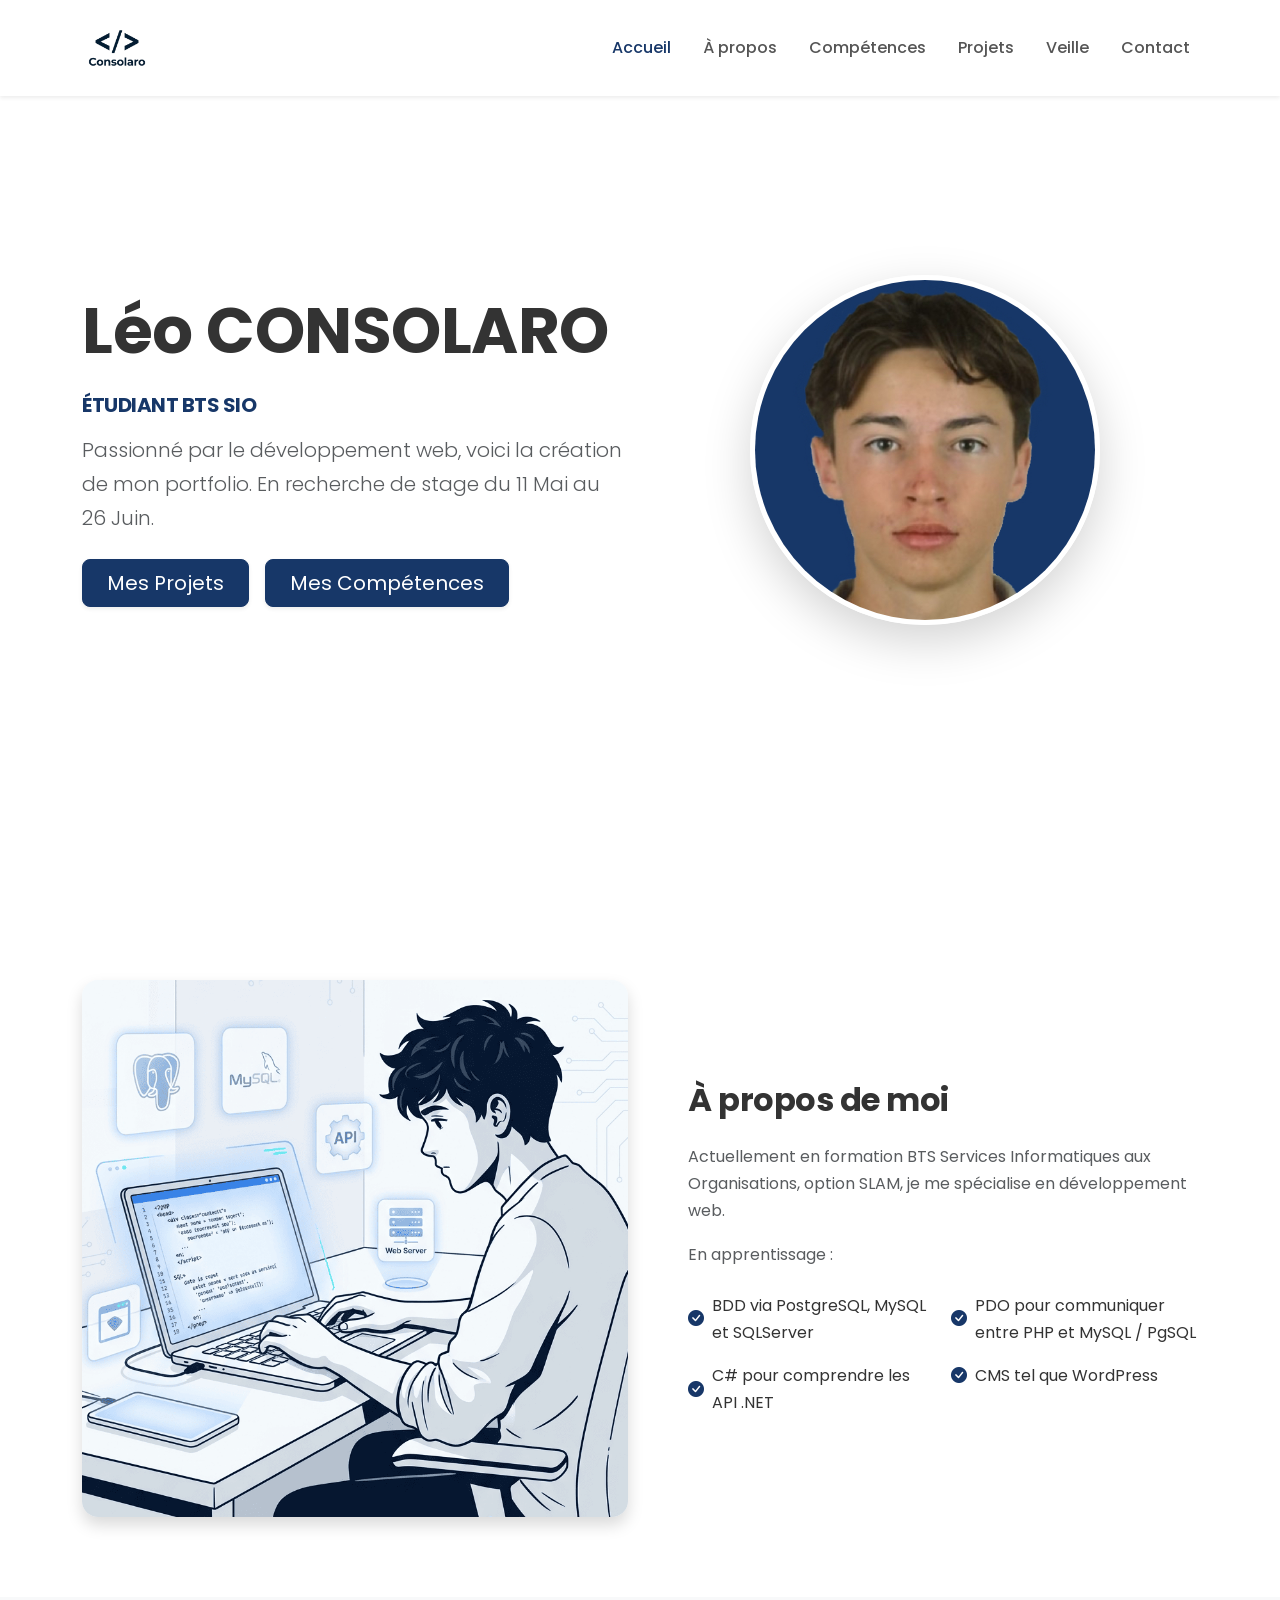
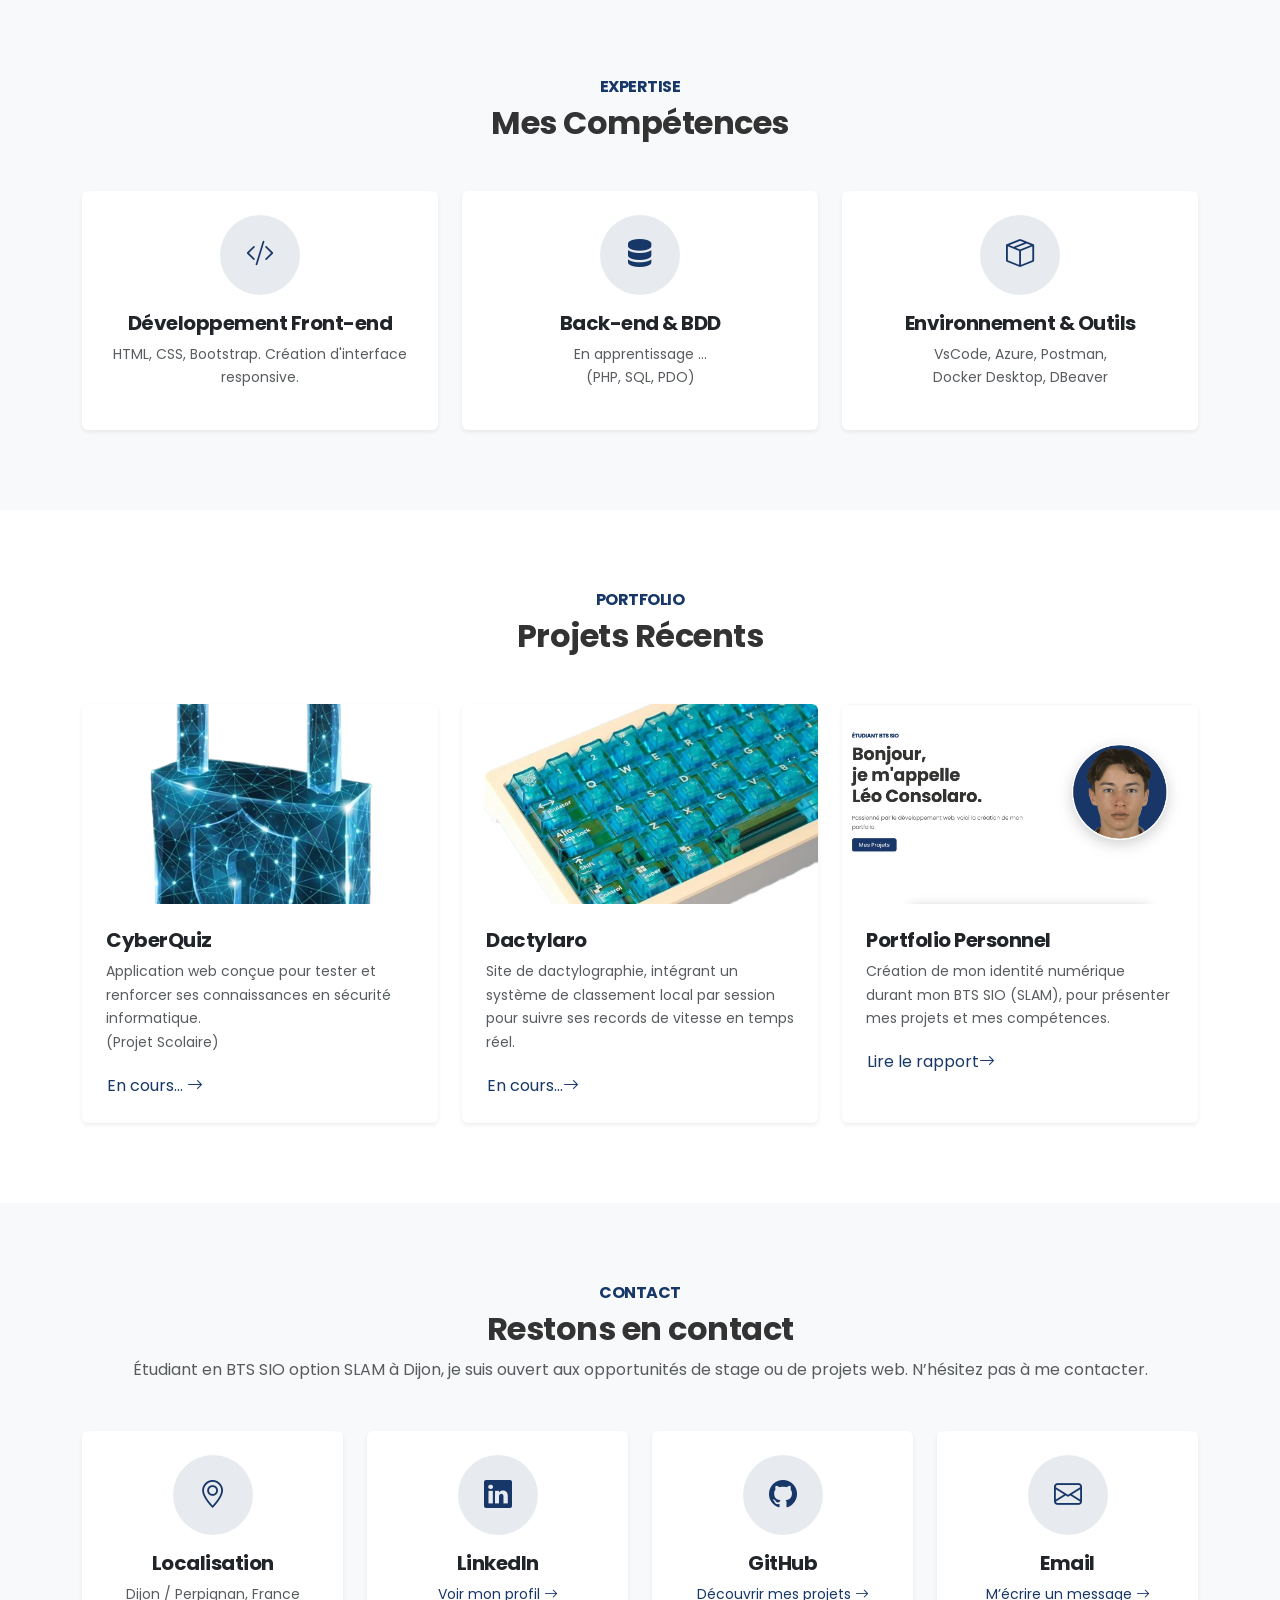
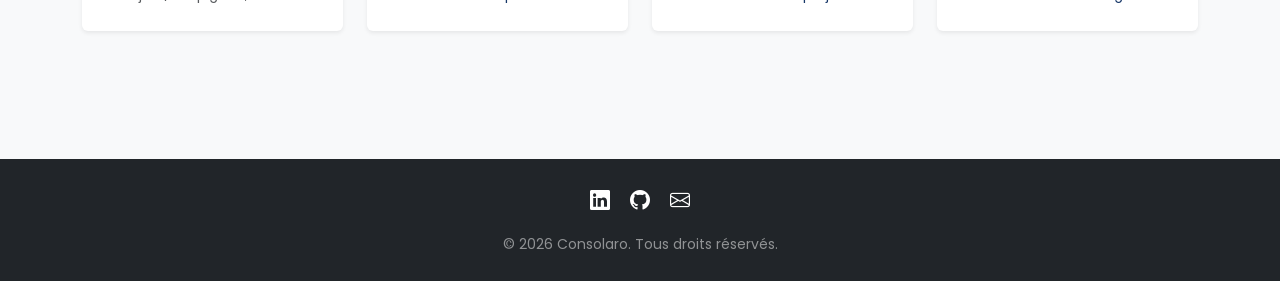
<file: index.html>
<!DOCTYPE html>
<html lang="fr">

<head>
    <meta charset="UTF-8">
    <meta name="viewport" content="width=device-width, initial-scale=1.0">
    <meta name="description"
        content="Portfolio web de Léo Consolaro, étudiant BTS SIO SLAM à Dijon, présentant ses compétences en développement front‑end, back‑end, et cybersécurité à travers des projets web lors de son apprentissage.">
    <meta name="robots" content="index, follow">
    <meta name="google-site-verification" content="atQ6K7RKg30ZGMltz-yJf18lIz9Z-2QzzyhZ0rAN-hM" />
    <script async src="https://www.googletagmanager.com/gtag/js?id=G-QVY378MSEG"></script>
    <script id="Cookiebot" src="https://consent.cookiebot.com/uc.js" data-cbid="5f0c870a-97e9-4e17-91b0-d91deaef93dd" data-blockingmode="auto" type="text/javascript"></script>
    <script>
        window.dataLayer = window.dataLayer || [];
        function gtag() { dataLayer.push(arguments); }
        gtag('js', new Date());

        gtag('config', 'G-QVY378MSEG');
    </script>
    <!-- Schema.org JSON-LD pour Person par IA-->
    <script type="application/ld+json">
  {
    "@context": "https://schema.org",
    "@type": "Person",
    "name": "Léo Consolaro",
    "jobTitle": "Étudiant BTS SIO SLAM",
    "url": "https://leoconsolaro.github.io/"
  }
  </script>

    <title>Portfolio BTS SIO - Léo Consolaro</title>
    <!-- Favicon -->
    <link rel="icon" type="image/webp" sizes="32x32" href="assets/Portfoliofavicon.webp">
    <!-- Bootstrap 5 CSS -->
    <link href="https://cdn.jsdelivr.net/npm/bootstrap@5.3.0/dist/css/bootstrap.min.css" rel="stylesheet">
    <!-- Icônes Bootstrap -->
    <link rel="stylesheet" href="https://cdn.jsdelivr.net/npm/bootstrap-icons@1.10.0/font/bootstrap-icons.css">
    <!-- Google Fonts -->
    <link href="https://fonts.googleapis.com/css2?family=Poppins:wght@300;400;600;700&display=swap" rel="stylesheet">
    <!-- CSS-->
    <link rel="stylesheet" href="style.css">
</head>

<body data-bs-spy="scroll" data-bs-target="#navbar-example" data-bs-offset="80">
    <header>
        <!-- Navigation -->
        <nav id="navbar-example" class="navbar navbar-expand-lg fixed-top navbar-light bg-white shadow-sm">
            <div class="container">
                <a href="#accueil">
                    <img class="navbar-brand fw-bold" src="assets/logo.webp"
                        alt="Logo d'un étudiant BTS SIO Option SLAM" id="logonavbar">
                </a>
                <button class="navbar-toggler" type="button" data-bs-toggle="collapse" data-bs-target="#navbarNav"
                    aria-controls="navbarNav" aria-expanded="false" aria-label="Toggle navigation">
                    <span class="navbar-toggler-icon"></span>
                </button>
                <div class="collapse navbar-collapse justify-content-end" id="navbarNav">
                    <ul class="navbar-nav">
                        <li class="nav-item"><a class="nav-link active" href="#accueil">Accueil</a></li>
                        <li class="nav-item"><a class="nav-link" href="#a-propos">À propos</a></li>
                        <li class="nav-item"><a class="nav-link" href="#competences">Compétences</a></li>
                        <li class="nav-item"><a class="nav-link" href="#projets">Projets</a></li>
                        <li class="nav-item"><a class="nav-link" href="veille.html">Veille</a></li>
                        <li class="nav-item"><a class="nav-link" href="#contact">Contact</a></li>
                    </ul>
                </div>
            </div>
        </nav>
    </header>
    <main>
        <!-- Section Accueil (Hero) -->
        <section id="accueil" class="d-flex align-items-center min-vh-100 bg-light-gradient">
            <div class="container">
                <div class="row align-items-center">
                    <div class="col-lg-6 order-2 order-lg-1 hero-text">

                        <h1 class="display-3 fw-bold mb-4">Léo CONSOLARO</h1>
                        <h5 class="text-uppercase text-primary fw-bold mb-3">Étudiant BTS SIO</h5>
                        <p class="lead text-muted mb-4">Passionné par le développement web, voici la création de mon
                            portfolio. En recherche de stage du 11 Mai au 26 Juin.</p>
                        <div class="d-flex gap-3">
                            <a href="#projets" class="btn btn-primary btn-lg px-4 shadow-sm">Mes Projets</a>
                            <a href="#competences" class="btn btn-primary btn-lg px-4 shadow-sm">Mes Compétences</a>
                        </div>

                    </div>
                    <div class="col-lg-6 order-1 order-lg-2 text-center mb-5 mb-lg-0">
                        <div class="photo-wrapper mx-auto">
                            <img src="assets/Photo1.webp" alt="Photo d'étudiant en BTS SIO Option SLAM"
                                class="img-fluid rounded-circle shadow-lg profile-img">
                        </div>
                    </div>
                </div>
            </div>
        </section>

        <!-- Section À propos -->
        <section id="a-propos" class="py-6">
            <div class="container">
                <div class="row align-items-center">
                    <div class="col-lg-6 mb-4 mb-lg-0">
                        <img src="assets/Photo2.webp" alt="Image d'étudiant en BTS SIO pendant qu'il code."
                            class="img-fluid rounded-4 shadow">
                    </div>
                    <div class="col-lg-6 ps-lg-5">
                        <h2 class="fw-bold mb-4">À propos de moi</h2>
                        <p class="text-muted">Actuellement en formation BTS Services Informatiques aux Organisations,
                            option SLAM, je me spécialise en développement web.</p>
                        <p class="text-muted mb-4">En apprentissage :</p>

                        <div class="row g-3">
                            <div class="col-sm-6">
                                <div class="d-flex align-items-center">
                                    <i class="bi bi-check-circle-fill text-primary me-2"></i>
                                    <span>BDD via PostgreSQL, MySQL et SQLServer</span>
                                </div>
                            </div>
                            <div class="col-sm-6">
                                <div class="d-flex align-items-center">
                                    <i class="bi bi-check-circle-fill text-primary me-2"></i>
                                    <span>PDO pour communiquer entre PHP et MySQL / PgSQL</span>
                                </div>
                            </div>
                            <div class="col-sm-6">
                                <div class="d-flex align-items-center">
                                    <i class="bi bi-check-circle-fill text-primary me-2"></i>
                                    <span>C# pour comprendre les API .NET</span>
                                </div>
                            </div>
                            <div class="col-sm-6">
                                <div class="d-flex align-items-center">
                                    <i class="bi bi-check-circle-fill text-primary me-2"></i>
                                    <span>CMS tel que WordPress</span>
                                </div>
                            </div>
                        </div>
                    </div>
                </div>
        </section>

        <!-- Section Compétences -->
        <section id="competences" class="py-6 bg-light">
            <div class="container">
                <div class="text-center mb-5">
                    <h6 class="text-primary text-uppercase fw-bold">Expertise</h6>
                    <h2 class="fw-bold">Mes Compétences</h2>
                </div>
                <div class="row g-4">
                    <!-- Carte Compétence 1 -->
                    <div class="col-md-4">
                        <div class="card h-100 border-0 shadow-sm p-4 text-center hover-card">
                            <div
                                class="icon-box mx-auto bg-primary-subtle text-primary rounded-circle mb-3 d-flex align-items-center justify-content-center">
                                <i class="bi bi-code-slash fs-3"></i>
                            </div>
                            <h5 class="fw-bold">Développement Front-end</h5>
                            <p class="text-muted small">HTML, CSS, Bootstrap. Création d'interface responsive.</p>
                        </div>
                    </div>
                    <!-- Carte Compétence 2 -->
                    <div class="col-md-4">
                        <div class="card h-100 border-0 shadow-sm p-4 text-center hover-card">
                            <div
                                class="icon-box mx-auto bg-primary-subtle text-primary rounded-circle mb-3 d-flex align-items-center justify-content-center">
                                <i class="bi bi-server fs-3"></i>
                            </div>
                            <h5 class="fw-bold">Back-end & BDD</h5>
                            <p class="text-muted small">En apprentissage ...<br>(PHP, SQL, PDO)</p>
                        </div>
                    </div>
                    <!-- Carte Compétence 3 -->
                    <div class="col-md-4">
                        <div class="card h-100 border-0 shadow-sm p-4 text-center hover-card">
                            <div
                                class="icon-box mx-auto bg-primary-subtle text-primary rounded-circle mb-3 d-flex align-items-center justify-content-center">
                                <i class="bi bi-box-seam fs-3"></i>
                            </div>
                            <h5 class="fw-bold">Environnement & Outils</h5>
                            <p class="text-muted small">VsCode, Azure, Postman,<br>Docker Desktop, DBeaver</p>
                        </div>
                    </div>
                </div>
            </div>
        </section>

        <!-- Section Projets -->
        <section id="projets" class="py-6">
            <div class="container">
                <div class="text-center mb-5">
                    <h6 class="text-primary text-uppercase fw-bold">Portfolio</h6>
                    <h2 class="fw-bold">Projets Récents</h2>
                </div>
                <div class="row g-4">
                    <!-- Projet 3 -->
                    <div class="col-lg-4 col-md-6">
                        <div class="card border-0 shadow-sm h-100 project-card">
                            <img src="assets/PhotoProjet3.webp" class="card-img-top"
                                alt="Image d'attente Projet BTS SIO" style="height: 200px; object-fit: cover;">
                            <div class="card-body p-4">
                                <h5 class="card-title fw-bold">CyberQuiz</h5>
                                <p class="card-text text-muted small">Application web conçue pour tester et renforcer
                                    ses connaissances en sécurité informatique.<br>(Projet Scolaire)</p>
                                <a class="btn btn-link text-primary text-decoration-none p-0">En cours... <i
                                        class="bi bi-arrow-right"></i></a>
                            </div>
                        </div>
                    </div>
                    <!-- Projet 2 -->
                    <div class="col-lg-4 col-md-6">
                        <div class="card border-0 shadow-sm h-100 project-card">
                            <img src="assets/PhotoProjet2.webp" class="card-img-top" alt="Faille Critique WordPress"
                                style="height: 200px; object-fit: cover;">
                            <div class="card-body p-4">
                                <h5 class="card-title fw-bold">Dactylaro</h5>
                                <p class="card-text text-muted small"> Site de dactylographie, intégrant un système de
                                    classement local par session pour suivre ses
                                    records de vitesse en temps réel.</p>
                                <a class="btn btn-link text-primary text-decoration-none p-0">En cours...<i
                                        class="bi bi-arrow-right"></i></a>
                            </div>
                        </div>
                    </div>
                    <!-- Projet 1 -->
                    <div class="col-lg-4 col-md-6">
                        <div class="card border-0 shadow-sm h-100 project-card">
                            <img src="assets/PhotoProjet1.webp" class="card-img-top" alt="Portfolio BTS SIO"
                                style="height: 200px; object-fit: cover;">
                            <div class="card-body p-4">
                                <h5 class="card-title fw-bold">Portfolio Personnel</h5>
                                <p class="card-text text-muted small">Création de mon identité numérique durant mon
                                    BTS
                                    SIO (SLAM), pour présenter mes projets et mes compétences.</p>
                                <a href="projet1.html" class="btn btn-link text-primary text-decoration-none p-0">Lire
                                    le
                                    rapport<i class="bi bi-arrow-right"></i></a>
                            </div>
                        </div>
                    </div>
                </div>
            </div>
        </section>
    </main>
    <!-- Section Contact -->
    <section id="contact" class="py-6 bg-light">
        <div class="container">
            <div class="text-center mb-5">
                <h6 class="text-primary text-uppercase fw-bold">Contact</h6>
                <h2 class="fw-bold">Restons en contact</h2>
                <p class="text-muted">
                    Étudiant en BTS SIO option SLAM à Dijon, je suis ouvert aux opportunités de stage ou de projets web.
                    N’hésitez pas à me contacter.
                </p>
            </div>

            <div class="row g-4 mb-5">
                <!-- Localisation -->
                <div class="col-md-6 col-lg-3">
                    <div class="card border-0 shadow-sm p-4 h-100 text-center">
                        <div
                            class="icon-box mx-auto bg-primary-subtle text-primary rounded-circle mb-3 d-flex align-items-center justify-content-center">
                            <i class="bi bi-geo-alt fs-3"></i>
                        </div>
                        <h5 class="fw-bold mb-2">Localisation</h5>
                        <p class="text-muted small mb-0">
                            Dijon / Perpignan, France
                        </p>
                    </div>
                </div>

                <!-- LinkedIn -->
                <div class="col-md-6 col-lg-3">
                    <a href="https://www.linkedin.com/in/l%C3%A9o-consolaro/" target="_blank"
                        class="text-decoration-none text-dark">
                        <div class="card border-0 shadow-sm p-4 h-100 text-center hover-card">
                            <div
                                class="icon-box mx-auto bg-primary-subtle text-primary rounded-circle mb-3 d-flex align-items-center justify-content-center">
                                <i class="bi bi-linkedin fs-3"></i>
                            </div>
                            <h5 class="fw-bold mb-2">LinkedIn</h5>
                            <span class="small text-primary">Voir mon profil <i class="bi bi-arrow-right"></i></span>
                        </div>
                    </a>
                </div>

                <!-- GitHub -->
                <div class="col-md-6 col-lg-3">
                    <a href="https://github.com/LeoConsolaro" target="_blank" class="text-decoration-none text-dark">
                        <div class="card border-0 shadow-sm p-4 h-100 text-center hover-card">
                            <div
                                class="icon-box mx-auto bg-primary-subtle text-primary rounded-circle mb-3 d-flex align-items-center justify-content-center">
                                <i class="bi bi-github fs-3"></i>
                            </div>
                            <h5 class="fw-bold mb-2">GitHub</h5>
                            <span class="small text-primary">Découvrir mes projets <i
                                    class="bi bi-arrow-right"></i></span>
                        </div>
                    </a>
                </div>

                <!-- Email -->
                <div class="col-md-6 col-lg-3">
                    <a href="mailto:leoconso21@gmail.com" class="text-decoration-none text-dark">
                        <div class="card border-0 shadow-sm p-4 h-100 text-center hover-card">
                            <div
                                class="icon-box mx-auto bg-primary-subtle text-primary rounded-circle mb-3 d-flex align-items-center justify-content-center">
                                <i class="bi bi-envelope fs-3"></i>
                            </div>
                            <h5 class="fw-bold mb-2">Email</h5>
                            <span class="small text-primary">M’écrire un message <i
                                    class="bi bi-arrow-right"></i></span>
                        </div>
                    </a>
                </div>
            </div>
        </div>



    </section>

    <!-- Footer -->
    <footer class="bg-dark text-white py-4 mt-auto">
        <div class="container text-center">
            <div class="mb-3 social-links">
                <a href="https://www.linkedin.com/in/l%C3%A9o-consolaro/" class="text-white text-decoration-none mx-2"
                    target="_blank"><i class="bi bi-linkedin fs-5"></i></a>
                <a href="https://github.com/LeoConsolaro" class="text-white text-decoration-none mx-2"
                    target="_blank"><i class="bi bi-github fs-5"></i></a>
                <a href="mailto:leoconso21@gmail.com" class="text-white text-decoration-none mx-2"><i
                        class="bi bi-envelope fs-5"></i></a>
            </div>
            <p class="small mb-0 opacity-50">&copy; 2026 Consolaro. Tous droits réservés.</p>
        </div>
    </footer>

    <!-- Bootstrap -->
    <script src="https://cdn.jsdelivr.net/npm/bootstrap@5.3.0/dist/js/bootstrap.bundle.min.js"></script>
    <!-- JavaScript -->
    <script src="script.js"></script>
</body>

</html>
</file>
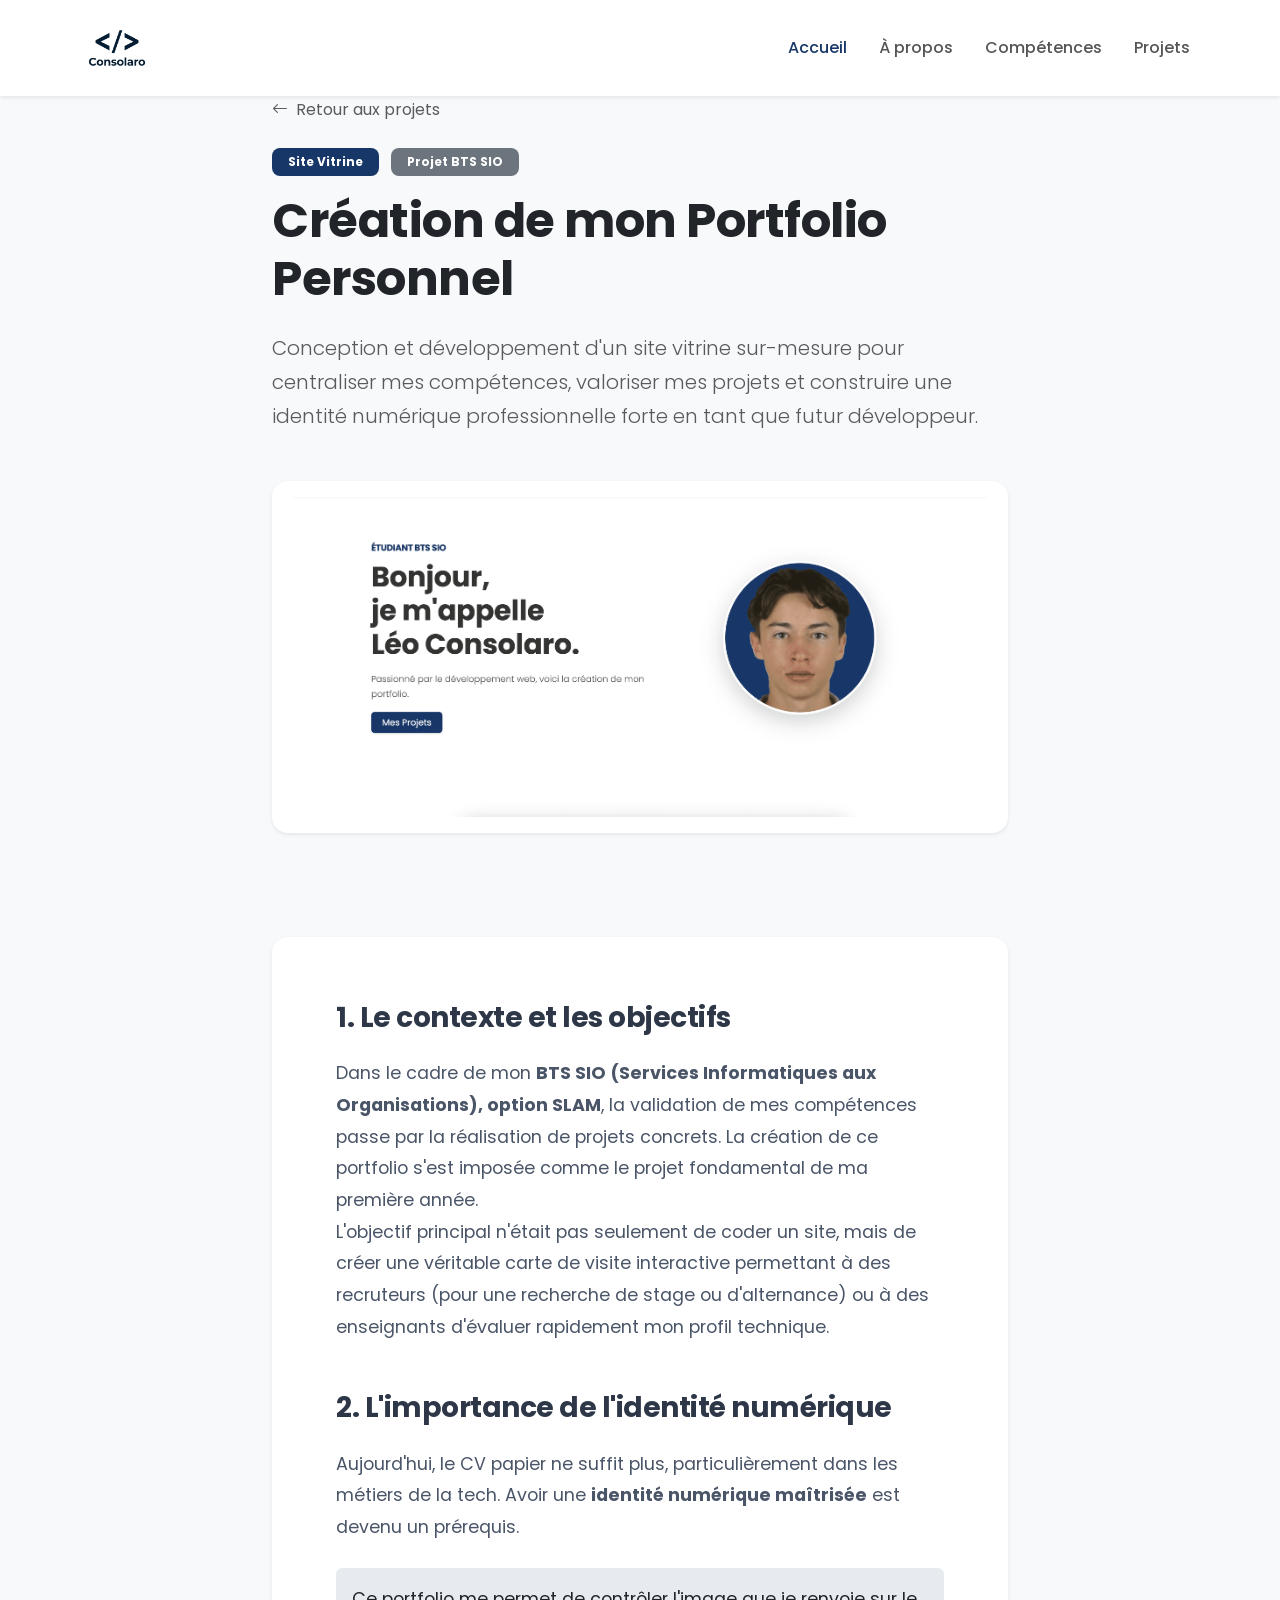
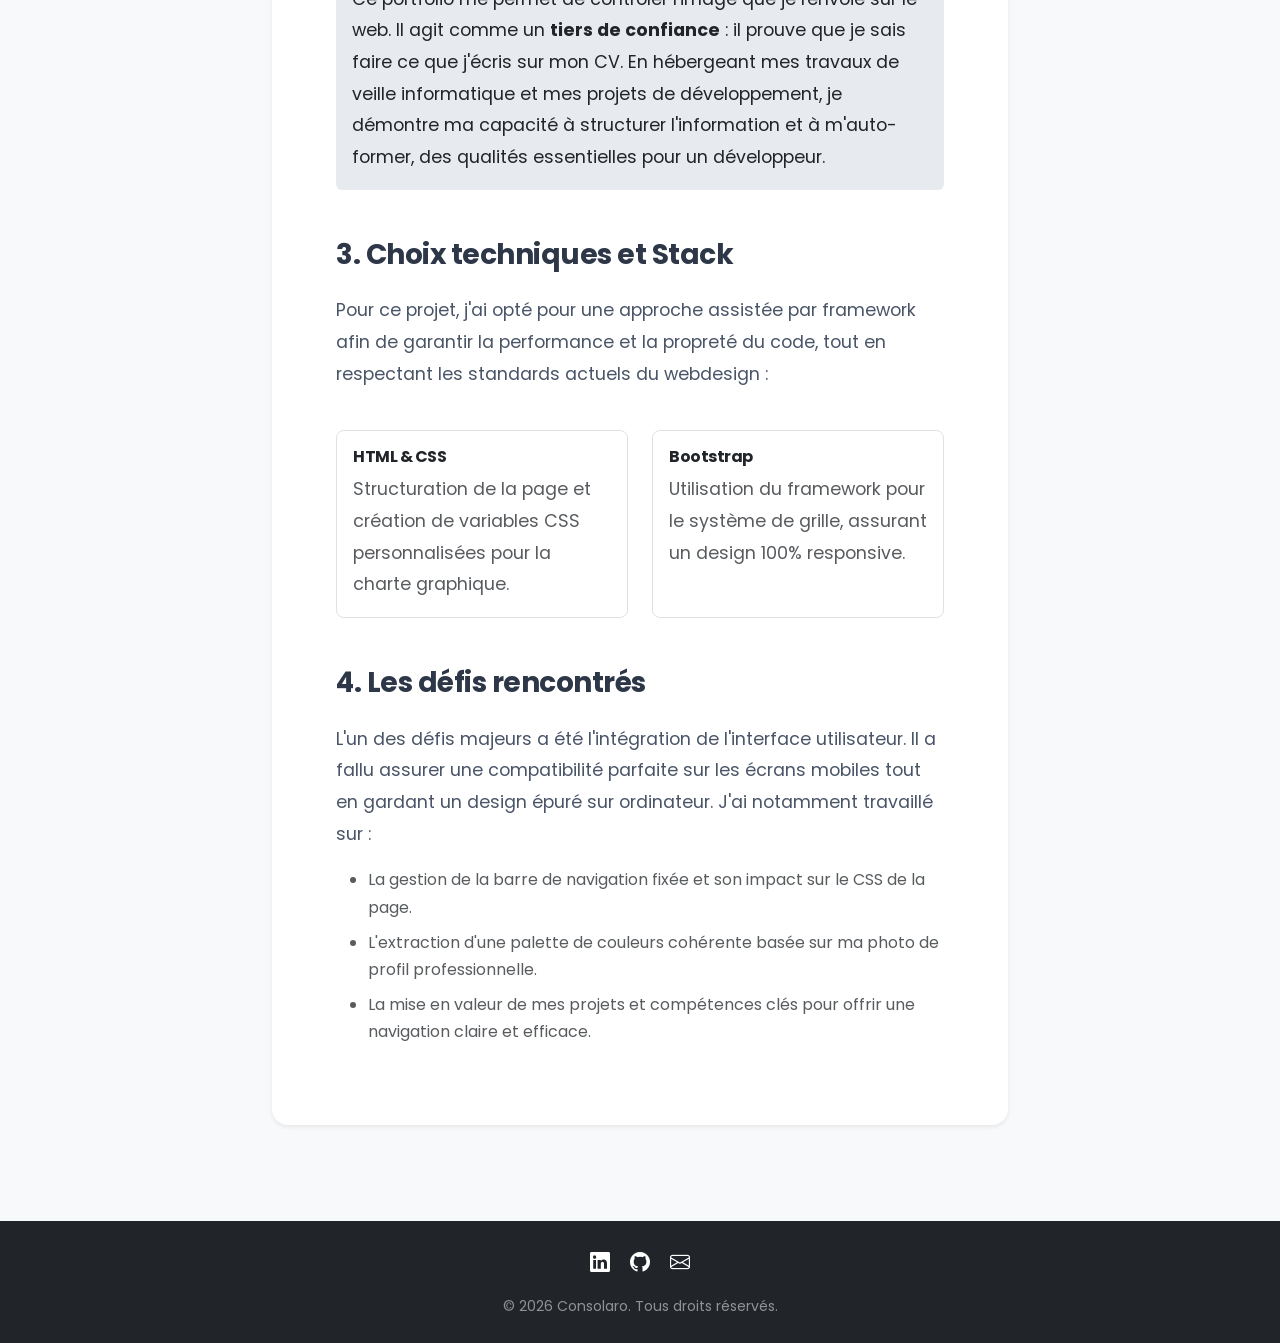
<file: projet1.html>
<!DOCTYPE html>
<html lang="fr">

<head>
    <meta charset="UTF-8">
    <meta name="viewport" content="width=device-width, initial-scale=1.0">
    <meta name="description"
        content="Rapport sur la création du portfolio responsive de Léo Consolaro, étudiant BTS SIO SLAM à Dijon : contextes du projet, choix techniques Bootstrap/CSS, structure HTML sémantique, design 100% mobile-first et optimisation performances.">

    <title>Rapport - Portfolio Léo Consolaro</title>
    <!-- Favicon -->
    <link rel="icon" type="image/webp" sizes="32x32" href="assets/Portfoliofavicon.webp">
    <!-- Bootstrap 5 CSS -->
    <link href="https://cdn.jsdelivr.net/npm/bootstrap@5.3.0/dist/css/bootstrap.min.css" rel="stylesheet">
    <!-- Icônes Bootstrap -->
    <link rel="stylesheet" href="https://cdn.jsdelivr.net/npm/bootstrap-icons@1.10.0/font/bootstrap-icons.css">
    <!-- Google Fonts -->
    <link href="https://fonts.googleapis.com/css2?family=Poppins:wght@300;400;600;700&display=swap" rel="stylesheet">
    <!-- CSS-->
    <link rel="stylesheet" href="style.css">
    <script async src="https://www.googletagmanager.com/gtag/js?id=G-QVY378MSEG"></script>
    <script>
        window.dataLayer = window.dataLayer || [];
        function gtag() { dataLayer.push(arguments); }
        gtag('js', new Date());

        gtag('config', 'G-QVY378MSEG');
    </script>
</head>

<body class="bg-light">

    <!-- Navigation -->
    <nav id="navbar-example" class="navbar navbar-expand-lg fixed-top navbar-light bg-white shadow-sm">
        <div class="container">
            <a href="index.html#accueil">
                <img class="navbar-brand fw-bold" src="assets/logo.webp" alt="Logo d'un étudiant BTS SIO Option SLAM"
                    id="logonavbar">
            </a>
            <button class="navbar-toggler" type="button" data-bs-toggle="collapse" data-bs-target="#navbarNav"
                aria-controls="navbarNav" aria-expanded="false" aria-label="Toggle navigation">
                <span class="navbar-toggler-icon"></span>
            </button>
            <div class="collapse navbar-collapse justify-content-end" id="navbarNav">
                <ul class="navbar-nav">
                    <li class="nav-item"><a class="nav-link active" href="index.html#accueil">Accueil</a></li>
                    <li class="nav-item"><a class="nav-link" href="index.html#a-propos">À propos</a></li>
                    <li class="nav-item"><a class="nav-link" href="index.html#competences">Compétences</a></li>
                    <li class="nav-item"><a class="nav-link" href="index.html#projets">Projets</a></li>
                </ul>
            </div>
        </div>
    </nav>

    <!-- EN-TÊTE DU RAPPORT -->
    <header class="article-header py-5 mt-5 pt-5">
        <div class="container">
            <div class="row justify-content-center">
                <div class="col-lg-8">
                    <!-- Bouton retour -->
                    <a href="index.html#projets"
                        class="text-decoration-none d-inline-flex align-items-center mb-4 text-muted hover-primary">
                        <i class="bi bi-arrow-left me-2"></i> Retour aux projets
                    </a>

                    <div class="mb-3">
                        <span class="badge bg-primary text-white px-3 py-2 rounded-3">Site Vitrine</span>
                        <span class="badge bg-secondary text-white px-3 py-2 rounded-3 ms-2">Projet BTS SIO</span>
                    </div>

                    <h1 class="display-5 fw-bold text-dark mb-4">Création de mon Portfolio Personnel</h1>

                    <p class="lead text-muted mb-5">
                        Conception et développement d'un site vitrine sur-mesure pour centraliser mes compétences,
                        valoriser mes projets et construire une identité numérique professionnelle forte en tant que
                        futur développeur.
                    </p>

                    <!-- Image de couverture du projet (Votre maquette) -->
                    <div class="article-cover rounded-4 overflow-hidden shadow-sm mb-5 bg-white text-center p-3">
                        <!-- Vous pourrez remplacer par une capture d'écran globale de votre site -->
                        <img src="assets/PhotoProjet1.webp" alt="Aperçu du Portfolio Léo Consolaro"
                            class="img-fluid rounded-3 object-fit-cover" style="max-height: 450px; width: 100%;">
                    </div>
                </div>
            </div>
        </div>
    </header>

    <!-- CORPS DU RAPPORT -->
    <article class="py-2 pb-5 mb-5">
        <div class="container">
            <div class="row justify-content-center">
                <div class="col-lg-8">
                    <div class="card border-0 shadow-sm rounded-4 p-4 p-md-5">
                        <div class="card-body article-content">

                            <h2 class="h3 fw-bold mb-4">1. Le contexte et les objectifs</h2>
                            <p>Dans le cadre de mon <strong>BTS SIO (Services Informatiques aux Organisations), option
                                    SLAM</strong>, la validation de mes compétences passe par la réalisation de projets
                                concrets. La création de ce portfolio s'est imposée comme le projet fondamental de ma
                                première année. <br> L'objectif principal n'était pas seulement de coder un site, mais
                                de créer une véritable
                                carte de visite interactive permettant à des recruteurs (pour une recherche de stage ou
                                d'alternance) ou à des enseignants d'évaluer rapidement mon profil technique.</p>

                            <h2 class="h3 fw-bold mt-5 mb-4">2. L'importance de l'identité numérique</h2>
                            <p>Aujourd'hui, le CV papier ne suffit plus, particulièrement dans les métiers de la tech.
                                Avoir une <strong>identité numérique maîtrisée</strong> est devenu un prérequis.</p>

                            <div class="alert alert-primary border-0 bg-primary-subtle my-4" role="alert">
                                <p class="mb-0 text-dark">Ce portfolio me permet de contrôler l'image que je renvoie sur
                                    le web. Il agit comme un <strong>tiers de confiance</strong> : il prouve que je sais
                                    faire ce que j'écris sur mon CV. En hébergeant mes travaux de veille informatique et
                                    mes projets de développement, je démontre ma capacité à structurer l'information et
                                    à m'auto-former, des qualités essentielles pour un développeur.</p>
                            </div>

                            <h2 class="h3 fw-bold mt-5 mb-4">3. Choix techniques et Stack</h2>
                            <p>Pour ce projet, j'ai opté pour une approche assistée par framework afin de
                                garantir la performance et la propreté du code, tout en respectant les standards actuels
                                du webdesign :</p>

                            <div class="row g-4 mt-2 mb-4">
                                <div class="col-md-6">
                                    <div class="p-3 border rounded-3 h-100">
                                        <h5 class="fw-bold fs-6 text-primary-dark">HTML & CSS</h5>
                                        <p class="small text-muted mb-0">Structuration de la page et création
                                            de variables CSS personnalisées pour la charte
                                            graphique.</p>
                                    </div>
                                </div>
                                <div class="col-md-6">
                                    <div class="p-3 border rounded-3 h-100">
                                        <h5 class="fw-bold fs-6 text-primary-dark">Bootstrap</h5>
                                        <p class="small text-muted mb-0">Utilisation du framework pour le système de
                                            grille, assurant un design 100% responsive.
                                        </p>
                                    </div>
                                </div>
                            </div>

                            <h2 class="h3 fw-bold mt-5 mb-4">4. Les défis rencontrés</h2>
                            <p>L'un des défis majeurs a été l'intégration de l'interface utilisateur. Il a fallu assurer
                                une compatibilité parfaite sur les écrans mobiles tout en gardant un
                                design épuré sur ordinateur. J'ai notamment travaillé sur :</p>
                            <ul class="text-muted">
                                <li class="mb-2">La gestion de la barre de navigation fixée et son
                                    impact sur le CSS de la page.</li>
                                <li class="mb-2">L'extraction d'une palette de couleurs cohérente basée sur ma photo de
                                    profil professionnelle.</li>
                                <li class="mb-2">La mise en valeur de mes projets et compétences clés pour offrir une
                                    navigation claire et efficace.</li>
                            </ul>

                        </div>
                    </div>
                </div>
            </div>
        </div>
    </article>

    <!-- Footer -->
    <footer class="bg-dark text-white py-4 mt-auto">
        <div class="container text-center">
            <div class="mb-3 social-links">
                <a href="https://www.linkedin.com/in/l%C3%A9o-consolaro/" class="text-white text-decoration-none mx-2"
                    target="_blank"><i class="bi bi-linkedin fs-5"></i></a>
                <a href="https://github.com/LeoConsolaro" class="text-white text-decoration-none mx-2"
                    target="_blank"><i class="bi bi-github fs-5"></i></a>
                <a href="mailto:leoconso21@gmail.com" alt="mail: leoconso21@gmail.com"
                    class="text-white text-decoration-none mx-2"><i class="bi bi-envelope fs-5"></i></a>
            </div>
            <p class="small mb-0 opacity-50">&copy; 2026 Consolaro. Tous droits réservés.</p>
        </div>
    </footer>

    <!-- Bootstrap -->
    <script src="https://cdn.jsdelivr.net/npm/bootstrap@5.3.0/dist/js/bootstrap.bundle.min.js"></script>
</body>

</html>
</file>
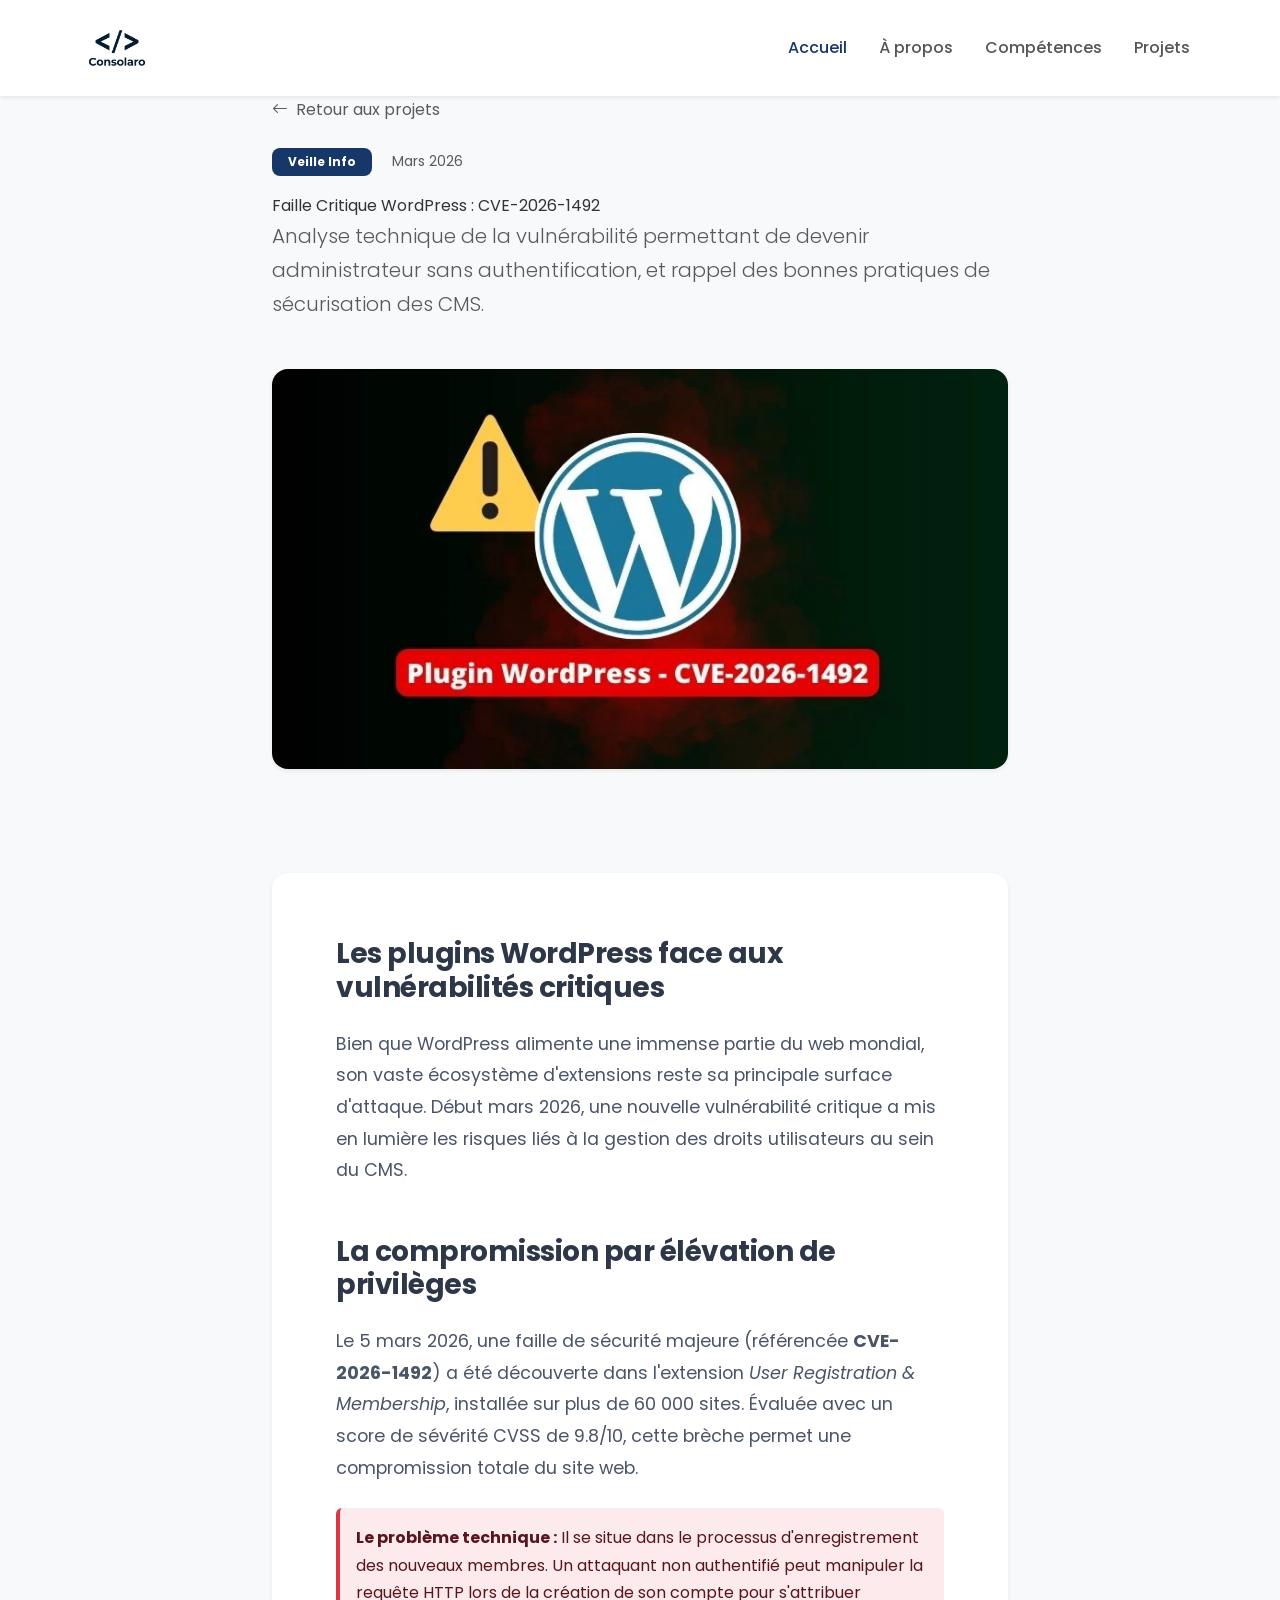
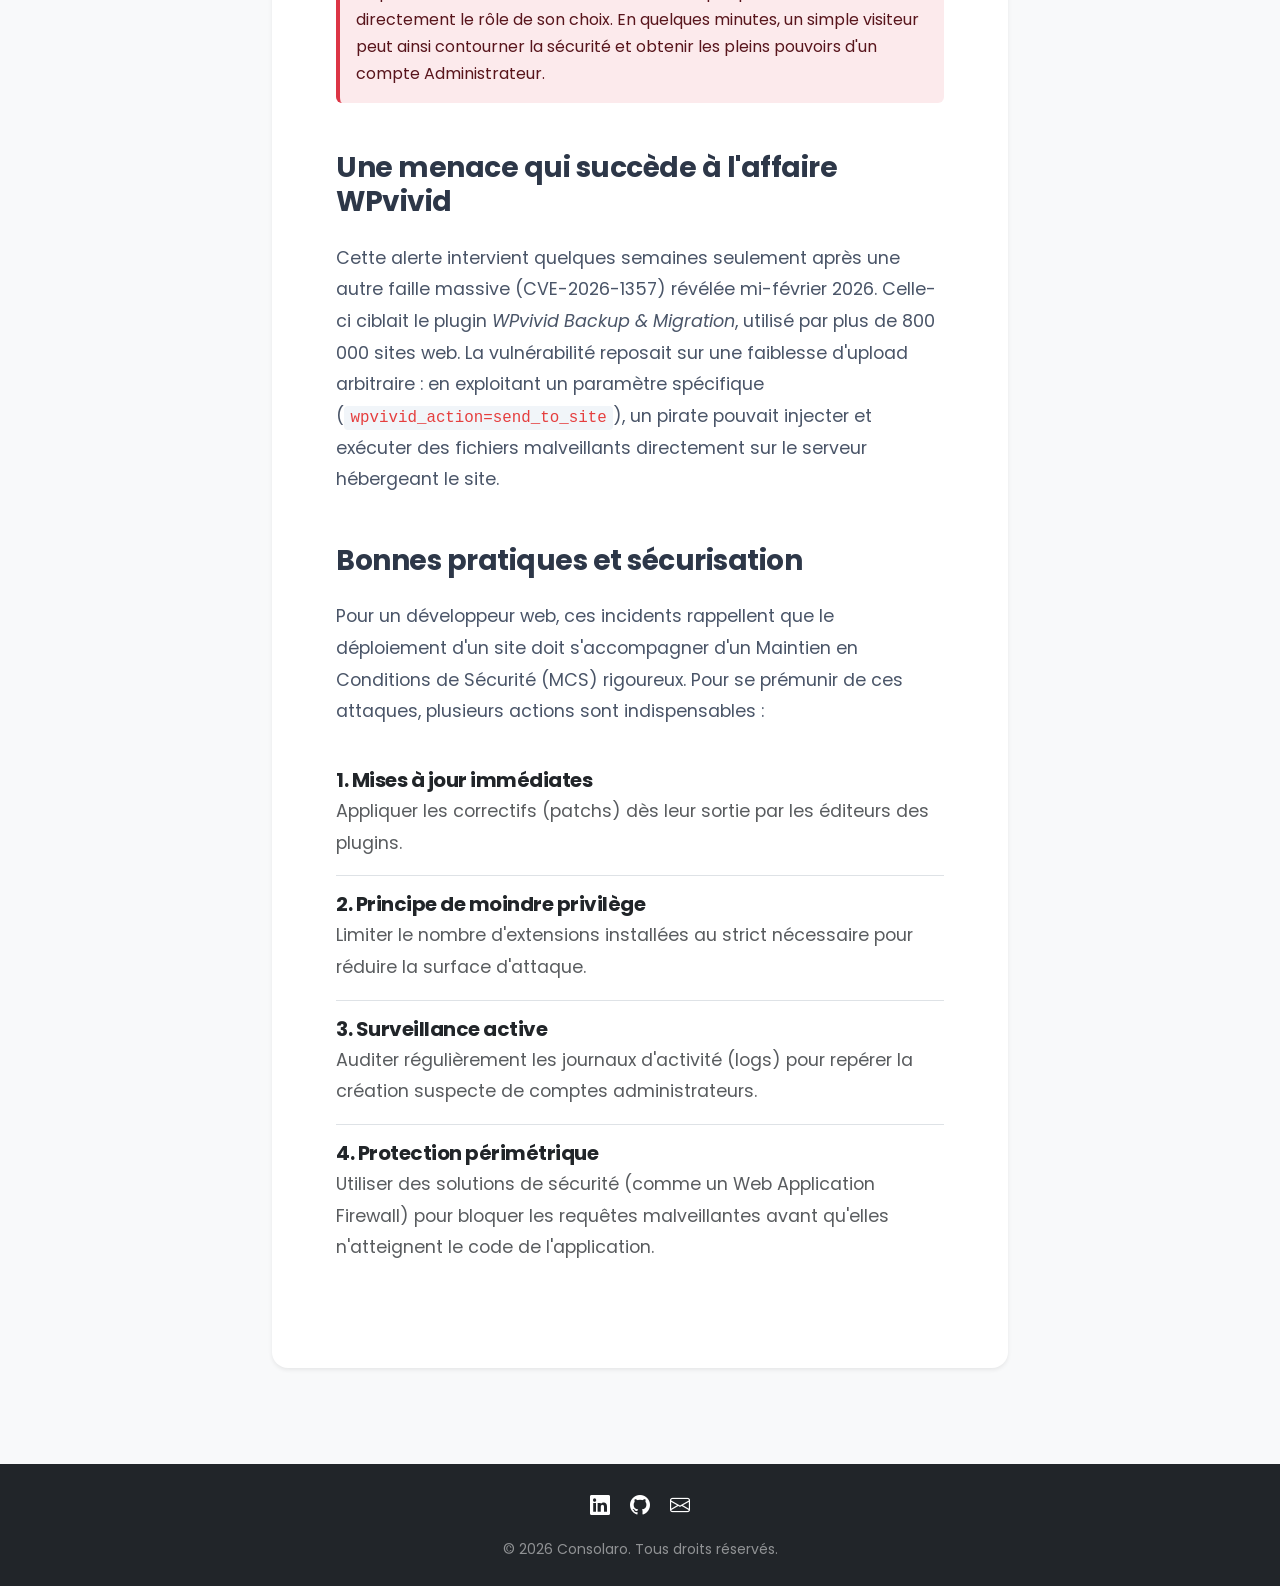
<file: projet2.html>
<!DOCTYPE html>
<html lang="fr">

<head>
    <meta charset="UTF-8">
    <meta name="viewport" content="width=device-width, initial-scale=1.0">
    <meta name="description"
        content="Veille informationnelle cybersécurité WordPress : principes de sécurité, surveillance active, protection contre les plugins vulnérables et renforcement sécurisé des infrastructures, projet BTS SIO SLAM de Léo Consolaro.">

    <title>Faille Critique WordPress - Portfolio Léo Consolaro</title>
    <!-- Favicon -->
    <link rel="icon" type="image/webp" sizes="32x32" href="Portfoliofavicon.webp">
    <!-- Bootstrap 5 CSS -->
    <link href="https://cdn.jsdelivr.net/npm/bootstrap@5.3.0/dist/css/bootstrap.min.css" rel="stylesheet">
    <!-- Icônes Bootstrap -->
    <link rel="stylesheet" href="https://cdn.jsdelivr.net/npm/bootstrap-icons@1.10.0/font/bootstrap-icons.css">
    <!-- Google Fonts -->
    <link href="https://fonts.googleapis.com/css2?family=Poppins:wght@300;400;600;700&display=swap" rel="stylesheet">
    <!-- CSS-->
    <link rel="stylesheet" href="style.css">
</head>

<body class="bg-light">

    <!-- Navigation -->
    <nav id="navbar-example" class="navbar navbar-expand-lg fixed-top navbar-light bg-white shadow-sm">
        <div class="container">
            <a href="index.html#accueil">
                <img class="navbar-brand fw-bold" src="logo.webp" alt="Logo d'un étudiant BTS SIO Option SLAM"
                    id="logonavbar">
            </a>
            <button class="navbar-toggler" type="button" data-bs-toggle="collapse" data-bs-target="#navbarNav"
                aria-controls="navbarNav" aria-expanded="false" aria-label="Toggle navigation">
                <span class="navbar-toggler-icon"></span>
            </button>
            <div class="collapse navbar-collapse justify-content-end" id="navbarNav">
                <ul class="navbar-nav">
                    <li class="nav-item"><a class="nav-link active" href="index.html#accueil">Accueil</a></li>
                    <li class="nav-item"><a class="nav-link" href="index.html#a-propos">À propos</a></li>
                    <li class="nav-item"><a class="nav-link" href="index.html#competences">Compétences</a></li>
                    <li class="nav-item"><a class="nav-link" href="index.html#projets">Projets</a></li>
                </ul>
            </div>
        </div>
    </nav>

    <!-- EN-TÊTE DE L'ARTICLE -->
    <header class="article-header py-5 mt-5 pt-5">
        <div class="container">
            <div class="row justify-content-center">
                <div class="col-lg-8">
                    <!-- Bouton retour -->
                    <a href="index.html#projets"
                        class="text-decoration-none d-inline-flex align-items-center mb-4 text-muted hover-primary">
                        <i class="bi bi-arrow-left me-2"></i> Retour aux projets
                    </a>
                    <div class="mb-3">
                        <span class="badge bg-primary text-white px-3 py-2 rounded-3">Veille Info</span>
                        <span class="text-muted ms-3 small">Mars 2026</span>
                    </div>

                    <class="display-5 fw-bold text-dark mb-4>Faille Critique WordPress : CVE-2026-1492</h1>

                        <p class="lead text-muted mb-5">
                            Analyse technique de la vulnérabilité permettant de devenir administrateur sans
                            authentification, et rappel des bonnes pratiques de sécurisation des CMS.
                        </p>

                        <!-- Image de couverture de l'article -->
                        <div class="article-cover rounded-4 overflow-hidden shadow-sm mb-5">
                            <img src="PhotoProjet2.webp" alt="Code informatique sécurité"
                                class="img-fluid w-100 object-fit-cover" style="height: 400px;">
                        </div>
                </div>
            </div>
        </div>
    </header>

    <!-- CORPS DE L'ARTICLE -->
    <article class="py-2 pb-5 mb-5">
        <div class="container">
            <div class="row justify-content-center">
                <div class="col-lg-8">
                    <div class="card border-0 shadow-sm rounded-4 p-4 p-md-5">
                        <div class="card-body article-content">

                            <h2 class="h3 fw-bold mb-4">Les plugins WordPress face aux vulnérabilités critiques</h2>
                            <p>Bien que WordPress alimente une immense partie du web mondial, son vaste écosystème
                                d'extensions reste sa principale surface d'attaque. Début mars 2026, une nouvelle
                                vulnérabilité critique a mis en lumière les risques liés à la gestion des droits
                                utilisateurs au sein du CMS.</p>

                            <h2 class="h3 fw-bold mt-5 mb-4">La compromission par élévation de privilèges</h2>
                            <p>Le 5 mars 2026, une faille de sécurité majeure (référencée
                                <strong>CVE-2026-1492</strong>) a été découverte dans l'extension <em>User Registration
                                    & Membership</em>, installée sur plus de 60 000 sites. Évaluée avec un score de
                                sévérité CVSS de 9.8/10, cette brèche permet une compromission totale du site web.
                            </p>

                            <div class="alert alert-danger border-0 border-start border-danger border-4 bg-danger bg-opacity-10 my-4"
                                role="alert">
                                <strong>Le problème technique :</strong> Il se situe dans le processus d'enregistrement
                                des nouveaux membres. Un attaquant non authentifié peut manipuler la requête HTTP lors
                                de la création de son compte pour s'attribuer directement le rôle de son choix. En
                                quelques minutes, un simple visiteur peut ainsi contourner la sécurité et obtenir les
                                pleins pouvoirs d'un compte Administrateur.
                            </div>

                            <h2 class="h3 fw-bold mt-5 mb-4">Une menace qui succède à l'affaire WPvivid</h2>
                            <p>Cette alerte intervient quelques semaines seulement après une autre faille massive
                                (CVE-2026-1357) révélée mi-février 2026. Celle-ci ciblait le plugin <em>WPvivid Backup &
                                    Migration</em>, utilisé par plus de 800 000 sites web. La vulnérabilité reposait sur
                                une faiblesse d'upload arbitraire : en exploitant un paramètre spécifique
                                (<code>wpvivid_action=send_to_site</code>), un pirate pouvait injecter et exécuter des
                                fichiers malveillants directement sur le serveur hébergeant le site.</p>

                            <h2 class="h3 fw-bold mt-5 mb-4">Bonnes pratiques et sécurisation</h2>
                            <p>Pour un développeur web, ces incidents rappellent que le déploiement d'un site doit
                                s'accompagner d'un Maintien en Conditions de Sécurité (MCS) rigoureux. Pour se prémunir
                                de ces attaques, plusieurs actions sont indispensables :</p>

                            <ul class="list-group list-group-flush mt-4 mb-4">
                                <li class="list-group-item bg-transparent border-bottom py-3 px-0">
                                    <h5 class="fw-bold mb-1 text-primary-dark">1. Mises à jour immédiates</h5>
                                    <p class="mb-0 text-muted">Appliquer les correctifs (patchs) dès leur sortie par les
                                        éditeurs des plugins.</p>
                                </li>
                                <li class="list-group-item bg-transparent border-bottom py-3 px-0">
                                    <h5 class="fw-bold mb-1 text-primary-dark">2. Principe de moindre privilège</h5>
                                    <p class="mb-0 text-muted">Limiter le nombre d'extensions installées au strict
                                        nécessaire pour réduire la surface d'attaque.</p>
                                </li>
                                <li class="list-group-item bg-transparent border-bottom py-3 px-0">
                                    <h5 class="fw-bold mb-1 text-primary-dark">3. Surveillance active</h5>
                                    <p class="mb-0 text-muted">Auditer régulièrement les journaux d'activité (logs) pour
                                        repérer la création suspecte de comptes administrateurs.</p>
                                </li>
                                <li class="list-group-item bg-transparent py-3 px-0">
                                    <h5 class="fw-bold mb-1 text-primary-dark">4. Protection périmétrique</h5>
                                    <p class="mb-0 text-muted">Utiliser des solutions de sécurité (comme un Web
                                        Application Firewall) pour bloquer les requêtes malveillantes avant qu'elles
                                        n'atteignent le code de l'application.</p>
                                </li>
                            </ul>

                        </div>
                    </div>
                </div>
            </div>
        </div>
    </article>

    <!-- Footer-->
    <footer class="bg-dark text-white py-4 mt-auto">
        <div class="container text-center">
            <div class="mb-3 social-links">
                <a href="https://www.linkedin.com/in/l%C3%A9o-consolaro/" class="text-white text-decoration-none mx-2"
                    target="_blank"><i class="bi bi-linkedin fs-5"></i></a>
                <a href="https://github.com/LeoConsolaro" class="text-white text-decoration-none mx-2"
                    target="_blank"><i class="bi bi-github fs-5"></i></a>
                <a href="mailto:leoconso21@gmail.com" alt="mail: leoconso21@gmail.com"
                    class="text-white text-decoration-none mx-2"><i class="bi bi-envelope fs-5"></i></a>
            </div>
            <p class="small mb-0 opacity-50">&copy; 2026 Consolaro. Tous droits réservés.</p>
        </div>
    </footer>

    <!-- Bootstrap -->
    <script src="https://cdn.jsdelivr.net/npm/bootstrap@5.3.2/dist/js/bootstrap.bundle.min.js"></script>
</body>

</html>
</file>
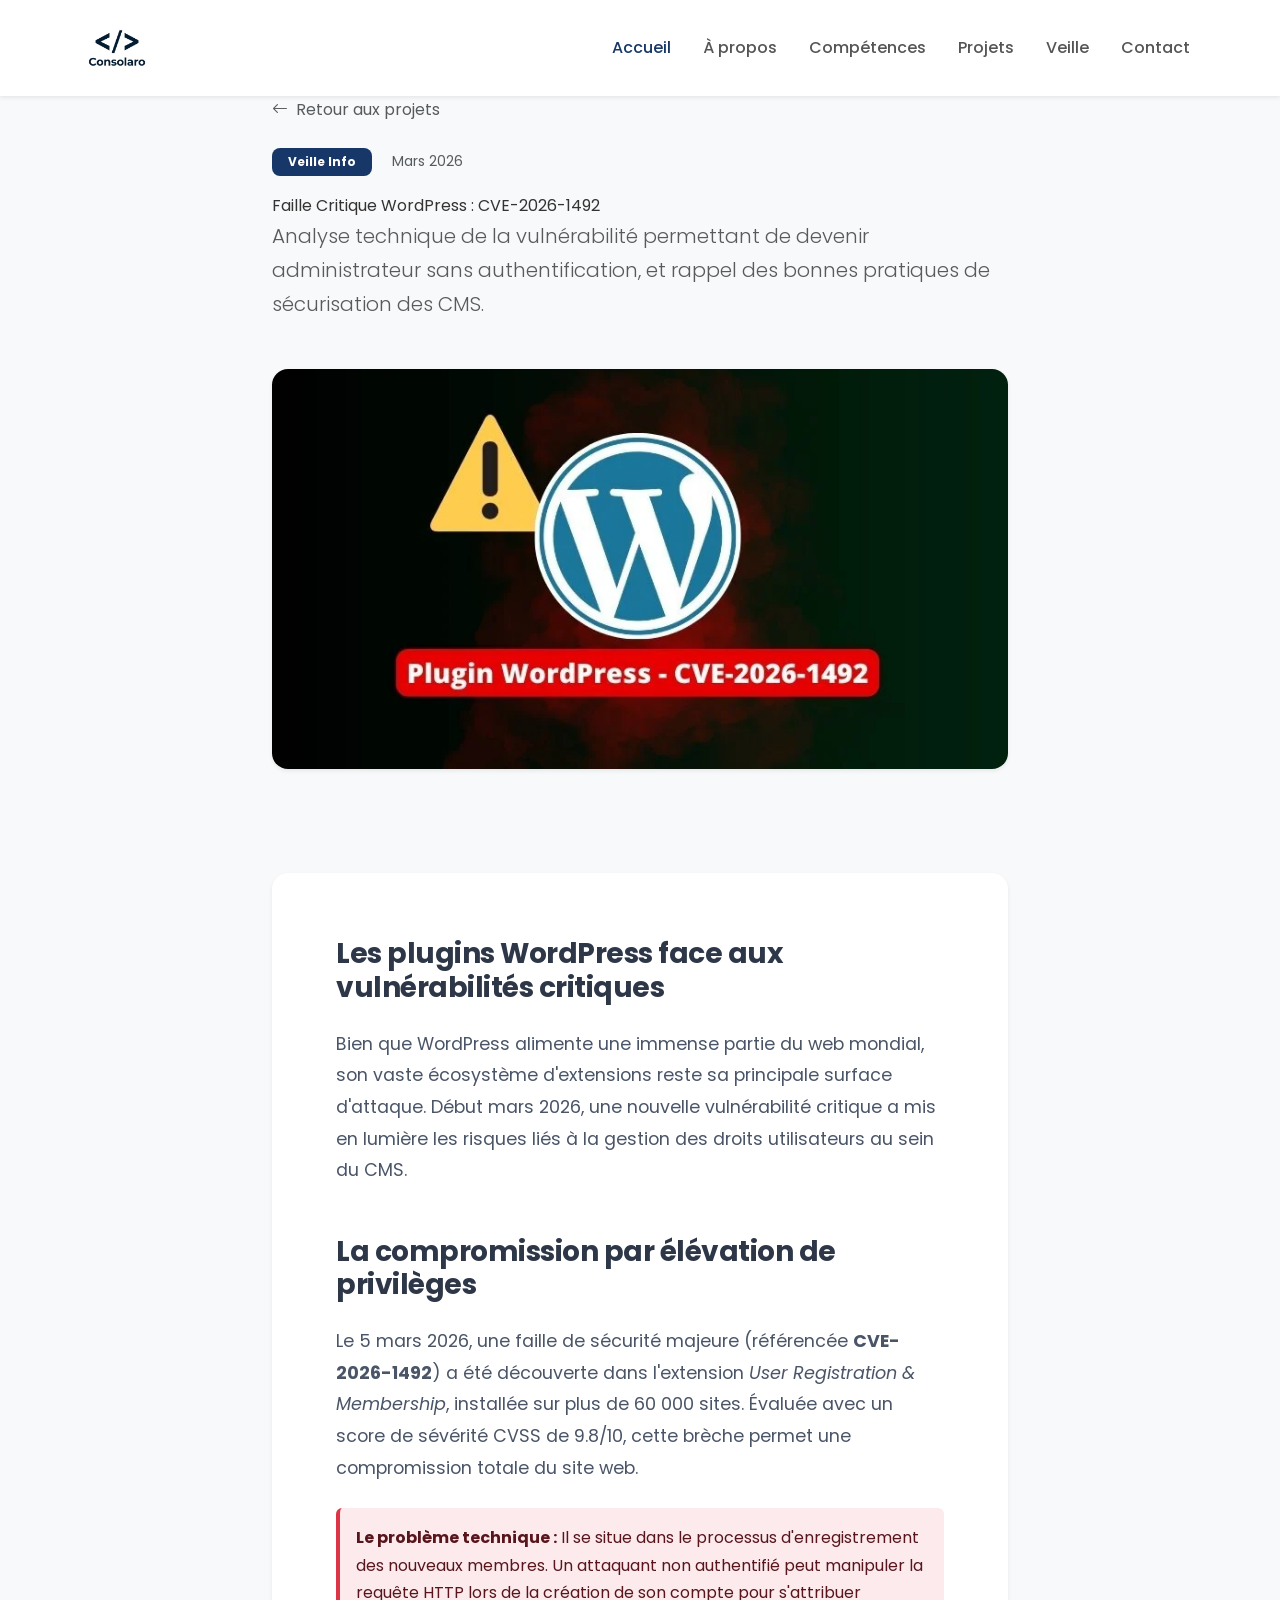
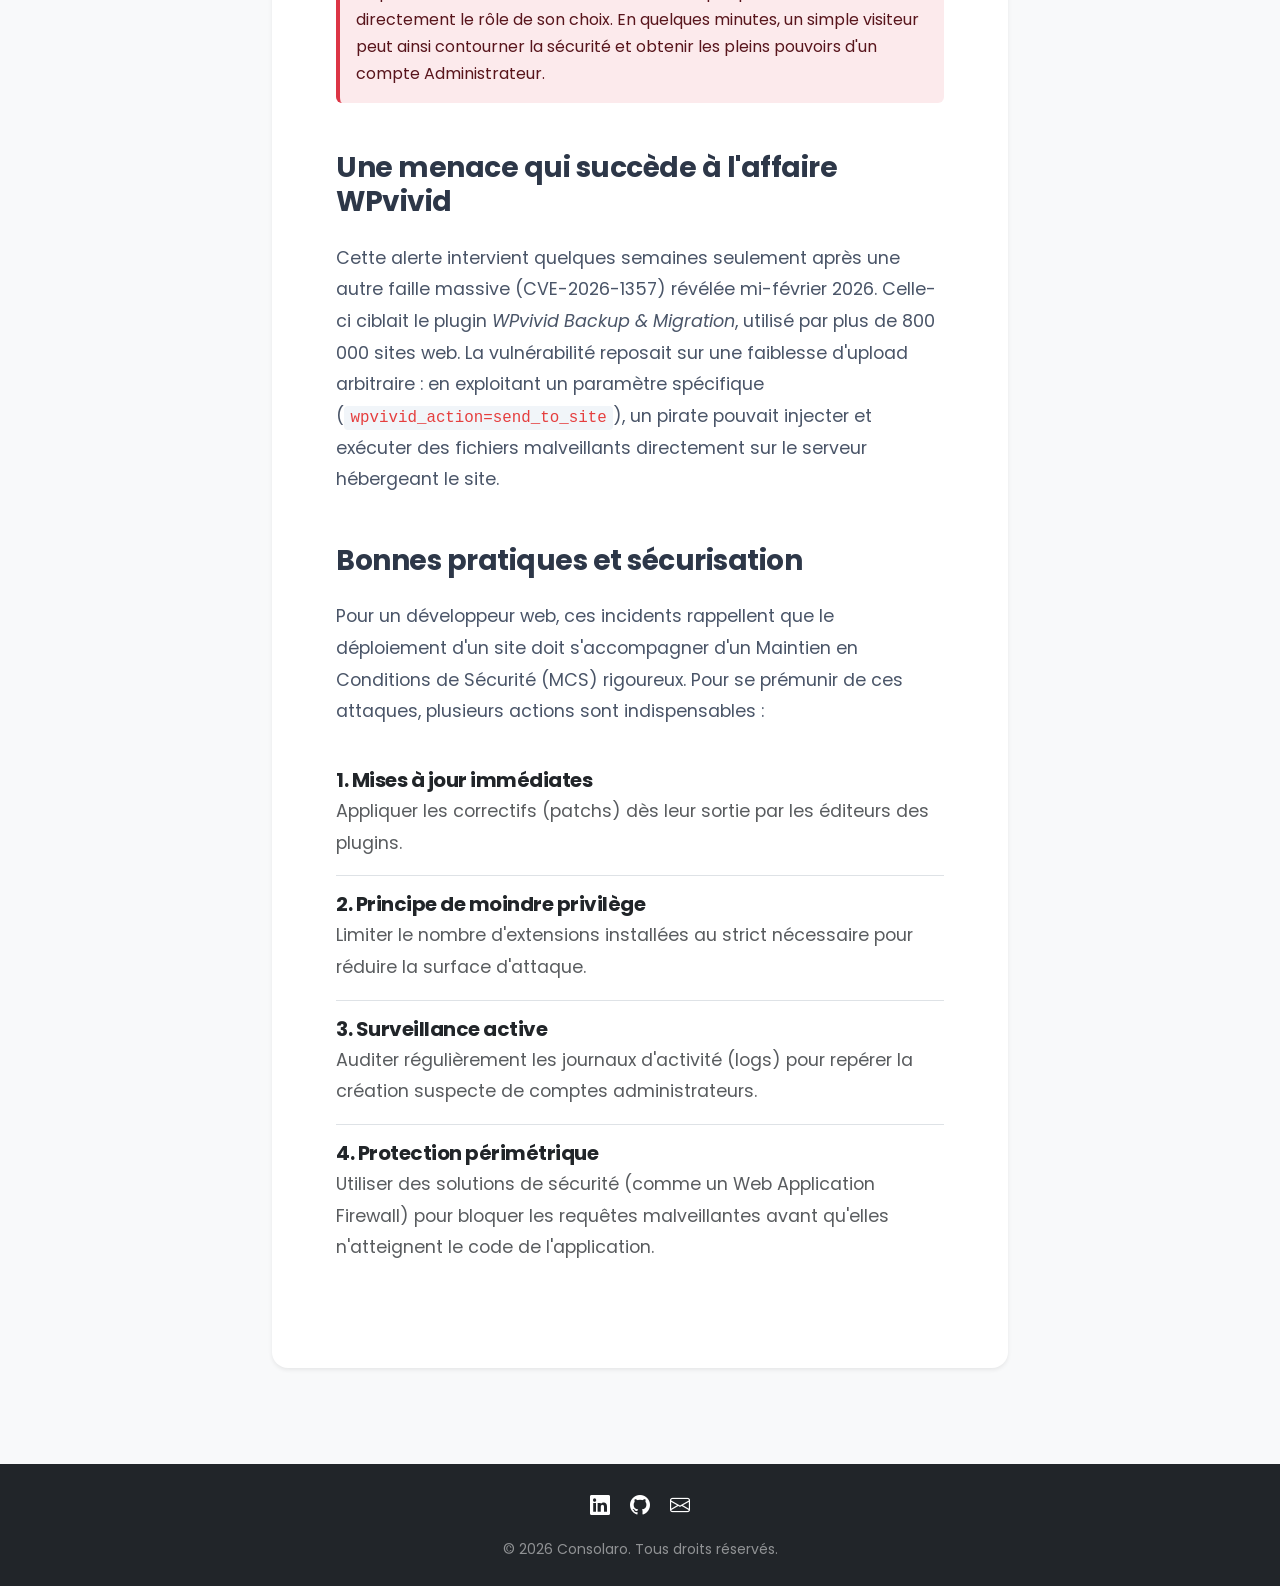
<file: veille.html>
<!DOCTYPE html>
<html lang="fr">

<head>
    <meta charset="UTF-8">
    <meta name="viewport" content="width=device-width, initial-scale=1.0">
    <meta name="description"
        content="Veille informationnelle cybersécurité WordPress : principes de sécurité, surveillance active, protection contre les plugins vulnérables et renforcement sécurisé des infrastructures, projet BTS SIO SLAM de Léo Consolaro.">

    <title>Faille Critique WordPress - Portfolio Léo Consolaro</title>
    <!-- Favicon -->
    <link rel="icon" type="image/webp" sizes="32x32" href="assets/Portfoliofavicon.webp">
    <!-- Bootstrap 5 CSS -->
    <link href="https://cdn.jsdelivr.net/npm/bootstrap@5.3.0/dist/css/bootstrap.min.css" rel="stylesheet">
    <!-- Icônes Bootstrap -->
    <link rel="stylesheet" href="https://cdn.jsdelivr.net/npm/bootstrap-icons@1.10.0/font/bootstrap-icons.css">
    <!-- Google Fonts -->
    <link href="https://fonts.googleapis.com/css2?family=Poppins:wght@300;400;600;700&display=swap" rel="stylesheet">
    <!-- CSS-->
    <link rel="stylesheet" href="style.css">
    <script async src="https://www.googletagmanager.com/gtag/js?id=G-QVY378MSEG"></script>
    <script>
        window.dataLayer = window.dataLayer || [];
        function gtag() { dataLayer.push(arguments); }
        gtag('js', new Date());

        gtag('config', 'G-QVY378MSEG');
    </script>
</head>

<body class="bg-light">

    <!-- Navigation -->
    <nav id="navbar-example" class="navbar navbar-expand-lg fixed-top navbar-light bg-white shadow-sm">
        <div class="container">
            <a href="index.html#accueil">
                <img class="navbar-brand fw-bold" src="assets/logo.webp" alt="Logo d'un étudiant BTS SIO Option SLAM"
                    id="logonavbar">
            </a>
            <button class="navbar-toggler" type="button" data-bs-toggle="collapse" data-bs-target="#navbarNav"
                aria-controls="navbarNav" aria-expanded="false" aria-label="Toggle navigation">
                <span class="navbar-toggler-icon"></span>
            </button>
            <div class="collapse navbar-collapse justify-content-end" id="navbarNav">
                <ul class="navbar-nav">
                    <li class="nav-item"><a class="nav-link active" href="index.html#accueil">Accueil</a></li>
                    <li class="nav-item"><a class="nav-link" href="index.html#a-propos">À propos</a></li>
                    <li class="nav-item"><a class="nav-link" href="index.html#competences">Compétences</a></li>
                    <li class="nav-item"><a class="nav-link" href="index.html#projets">Projets</a></li>
                    <li class="nav-item"><a class="nav-link" href="veille.html">Veille</a></li>
                    <li class="nav-item"><a class="nav-link" href="index.html#contact">Contact</a></li>
                </ul>
            </div>
        </div>
    </nav>

    <!-- EN-TÊTE DE L'ARTICLE -->
    <header class="article-header py-5 mt-5 pt-5">
        <div class="container">
            <div class="row justify-content-center">
                <div class="col-lg-8">
                    <!-- Bouton retour -->
                    <a href="index.html#projets"
                        class="text-decoration-none d-inline-flex align-items-center mb-4 text-muted hover-primary">
                        <i class="bi bi-arrow-left me-2"></i> Retour aux projets
                    </a>
                    <div class="mb-3">
                        <span class="badge bg-primary text-white px-3 py-2 rounded-3">Veille Info</span>
                        <span class="text-muted ms-3 small">Mars 2026</span>
                    </div>

                    <class="display-5 fw-bold text-dark mb-4>Faille Critique WordPress : CVE-2026-1492</h1>

                        <p class="lead text-muted mb-5">
                            Analyse technique de la vulnérabilité permettant de devenir administrateur sans
                            authentification, et rappel des bonnes pratiques de sécurisation des CMS.
                        </p>

                        <!-- Image de couverture de l'article -->
                        <div class="article-cover rounded-4 overflow-hidden shadow-sm mb-5">
                            <img src="assets/PhotoFailleWordpress.webp" alt="Code informatique sécurité"
                                class="img-fluid w-100 object-fit-cover" style="height: 400px;">
                        </div>
                </div>
            </div>
        </div>
    </header>

    <!-- CORPS DE L'ARTICLE -->
    <article class="py-2 pb-5 mb-5">
        <div class="container">
            <div class="row justify-content-center">
                <div class="col-lg-8">
                    <div class="card border-0 shadow-sm rounded-4 p-4 p-md-5">
                        <div class="card-body article-content">

                            <h2 class="h3 fw-bold mb-4">Les plugins WordPress face aux vulnérabilités critiques</h2>
                            <p>Bien que WordPress alimente une immense partie du web mondial, son vaste écosystème
                                d'extensions reste sa principale surface d'attaque. Début mars 2026, une nouvelle
                                vulnérabilité critique a mis en lumière les risques liés à la gestion des droits
                                utilisateurs au sein du CMS.</p>

                            <h2 class="h3 fw-bold mt-5 mb-4">La compromission par élévation de privilèges</h2>
                            <p>Le 5 mars 2026, une faille de sécurité majeure (référencée
                                <strong>CVE-2026-1492</strong>) a été découverte dans l'extension <em>User Registration
                                    & Membership</em>, installée sur plus de 60 000 sites. Évaluée avec un score de
                                sévérité CVSS de 9.8/10, cette brèche permet une compromission totale du site web.
                            </p>

                            <div class="alert alert-danger border-0 border-start border-danger border-4 bg-danger bg-opacity-10 my-4"
                                role="alert">
                                <strong>Le problème technique :</strong> Il se situe dans le processus d'enregistrement
                                des nouveaux membres. Un attaquant non authentifié peut manipuler la requête HTTP lors
                                de la création de son compte pour s'attribuer directement le rôle de son choix. En
                                quelques minutes, un simple visiteur peut ainsi contourner la sécurité et obtenir les
                                pleins pouvoirs d'un compte Administrateur.
                            </div>

                            <h2 class="h3 fw-bold mt-5 mb-4">Une menace qui succède à l'affaire WPvivid</h2>
                            <p>Cette alerte intervient quelques semaines seulement après une autre faille massive
                                (CVE-2026-1357) révélée mi-février 2026. Celle-ci ciblait le plugin <em>WPvivid Backup &
                                    Migration</em>, utilisé par plus de 800 000 sites web. La vulnérabilité reposait sur
                                une faiblesse d'upload arbitraire : en exploitant un paramètre spécifique
                                (<code>wpvivid_action=send_to_site</code>), un pirate pouvait injecter et exécuter des
                                fichiers malveillants directement sur le serveur hébergeant le site.</p>

                            <h2 class="h3 fw-bold mt-5 mb-4">Bonnes pratiques et sécurisation</h2>
                            <p>Pour un développeur web, ces incidents rappellent que le déploiement d'un site doit
                                s'accompagner d'un Maintien en Conditions de Sécurité (MCS) rigoureux. Pour se prémunir
                                de ces attaques, plusieurs actions sont indispensables :</p>

                            <ul class="list-group list-group-flush mt-4 mb-4">
                                <li class="list-group-item bg-transparent border-bottom py-3 px-0">
                                    <h5 class="fw-bold mb-1 text-primary-dark">1. Mises à jour immédiates</h5>
                                    <p class="mb-0 text-muted">Appliquer les correctifs (patchs) dès leur sortie par les
                                        éditeurs des plugins.</p>
                                </li>
                                <li class="list-group-item bg-transparent border-bottom py-3 px-0">
                                    <h5 class="fw-bold mb-1 text-primary-dark">2. Principe de moindre privilège</h5>
                                    <p class="mb-0 text-muted">Limiter le nombre d'extensions installées au strict
                                        nécessaire pour réduire la surface d'attaque.</p>
                                </li>
                                <li class="list-group-item bg-transparent border-bottom py-3 px-0">
                                    <h5 class="fw-bold mb-1 text-primary-dark">3. Surveillance active</h5>
                                    <p class="mb-0 text-muted">Auditer régulièrement les journaux d'activité (logs) pour
                                        repérer la création suspecte de comptes administrateurs.</p>
                                </li>
                                <li class="list-group-item bg-transparent py-3 px-0">
                                    <h5 class="fw-bold mb-1 text-primary-dark">4. Protection périmétrique</h5>
                                    <p class="mb-0 text-muted">Utiliser des solutions de sécurité (comme un Web
                                        Application Firewall) pour bloquer les requêtes malveillantes avant qu'elles
                                        n'atteignent le code de l'application.</p>
                                </li>
                            </ul>

                        </div>
                    </div>
                </div>
            </div>
        </div>
    </article>

    <!-- Footer-->
    <footer class="bg-dark text-white py-4 mt-auto">
        <div class="container text-center">
            <div class="mb-3 social-links">
                <a href="https://www.linkedin.com/in/l%C3%A9o-consolaro/" class="text-white text-decoration-none mx-2"
                    target="_blank"><i class="bi bi-linkedin fs-5"></i></a>
                <a href="https://github.com/LeoConsolaro" class="text-white text-decoration-none mx-2"
                    target="_blank"><i class="bi bi-github fs-5"></i></a>
                <a href="mailto:leoconso21@gmail.com" alt="mail: leoconso21@gmail.com"
                    class="text-white text-decoration-none mx-2"><i class="bi bi-envelope fs-5"></i></a>
            </div>
            <p class="small mb-0 opacity-50">&copy; 2026 Consolaro. Tous droits réservés.</p>
        </div>
    </footer>

    <!-- Bootstrap -->
    <script src="https://cdn.jsdelivr.net/npm/bootstrap@5.3.2/dist/js/bootstrap.bundle.min.js"></script>
</body>

</html>
</file>
<file: style.css>
:root {
    /* Couleur extraite photo */
    --primary-color: #173768; 
    --primary-hover: #0f264a;
    --font-main: 'Poppins', sans-serif;
}

body {
    font-family: var(--font-main);
    color: #333;
    line-height: 1.7;
}

/* Sections spacing */
.py-6 {
    padding-top: 5rem;
    padding-bottom: 5rem;
}

/* Typography Overrides */
h1, h2, h3, h4, h5, h6 {
    font-weight: 700;
    letter-spacing: -0.5px;
}

/* Text Colors */
.text-primary {
    color: var(--primary-color) !important;
}

.bg-primary {
    background-color: var(--primary-color) !important;
}

.bg-primary-subtle {
    background-color: rgba(23, 55, 104, 0.1) !important;
}

/* Buttons */
.btn-primary {
    background-color: var(--primary-color);
    border-color: var(--primary-color);
    transition: all 0.3s ease;
}

.btn-primary:hover {
    background-color: var(--primary-hover);
    border-color: var(--primary-hover);
    transform: translateY(-2px);
}

.btn-outline-dark:hover {
    background-color: #212529;
    color: #fff;
    transform: translateY(-2px);
}

/* Navbar */
.navbar-nav .nav-link {
    font-weight: 500;
    color: #555;
    margin-left: 1rem;
    position: relative;
}

.navbar-nav .nav-link.active,
.navbar-nav .nav-link:hover {
    color: var(--primary-color);
}

/* Image Profil */
.profile-img {
    border: 5px solid white;
    max-width: 350px;
    width: 100%;
    /* Petit effet subtil pour lisser */
    object-fit: cover;
}

/* Cards & Hover Effects */
.hover-card {
    transition: transform 0.3s ease, box-shadow 0.3s ease;
}

.hover-card:hover {
    transform: translateY(-10px);
    box-shadow: 0 1rem 3rem rgba(0,0,0,.1) !important;
}

.icon-box {
    width: 80px;
    height: 80px;
}

.project-card {
    transition: transform 0.3s ease;
    overflow: hidden;
}

.project-card:hover {
    transform: translateY(-5px);
}

/* Form inputs */
.form-control:focus {
    box-shadow: none;
    border: 1px solid var(--primary-color);
    background-color: #fff;
}

/* Social links in footer */
.social-links a i {
    transition: transform 0.3s;
}
.social-links a:hover i {
    transform: scale(1.2);
    color: #ccc;
}

#logonavbar{
    width:70px;
}

@media (max-width: 768px){
    #logonavbar{
        width: 40px;
    }
     #accueil {
        padding-top: 100px; 
    }
}

/* Utilitaires pour réutiliser votre couleur bleue */
.text-primary-dark {
    color: var(--primary-dark) !important;
}

.bg-primary-dark {
    background-color: var(--primary-dark) !important;
}

.hover-primary:hover {
    color: var(--primary-dark) !important;
    transition: color 0.3s ease;
}

/* Style spécifique pour le contenu de l'article */
.article-content p {
    font-size: 1.1rem;
    line-height: 1.8;
    color: #4a5568;
}

.article-content h2 {
    color: #2d3748;
}

.article-content code {
    background-color: #f1f5f9;
    padding: 0.2rem 0.4rem;
    border-radius: 4px;
    color: #e53e3e;
    font-size: 0.9em;
}

/* Ajustement de la navbar */
.navbar-brand span:first-child {
    line-height: 1;
}

.navbar-brand span:last-child {
    letter-spacing: 1px;
    text-transform: uppercase;
    font-weight: 800;
}
</file>
